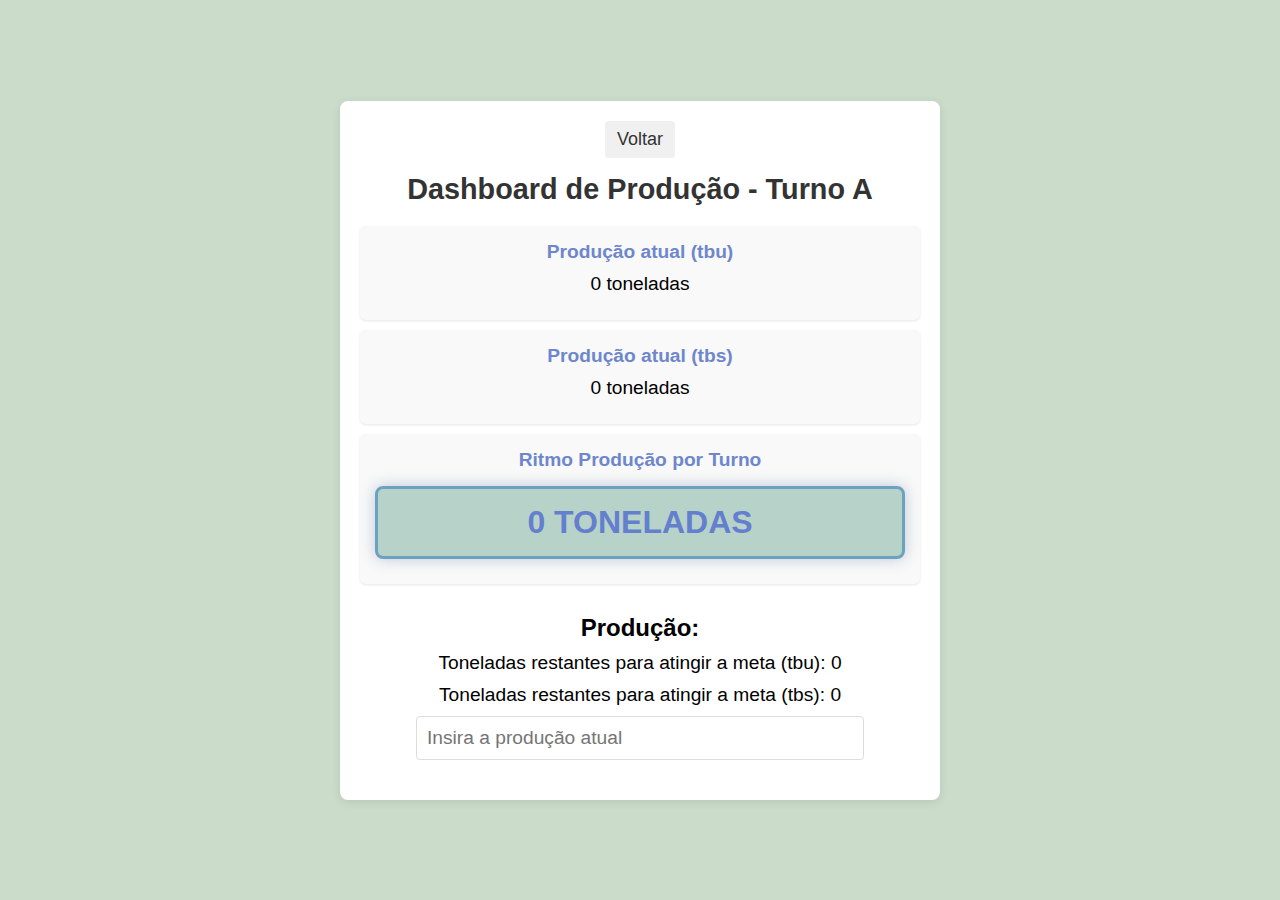
<file: dashboard_mobile1.html>
<!DOCTYPE html>
<html lang="pt-BR">
<head>
    <meta charset="UTF-8">
    <meta name="viewport" content="width=device-width, initial-scale=1.0">
    <title>Dashboard Produção - Turno A</title>  
    <link rel="stylesheet" href="styleturnoA.css">
    <script defer src="scriptturnoA.js"></script>
    <link rel="icon" type="image/x-icon" href="caminhao.ico">
</head>
<body>
    <div class="dashboard">
        <header>
            <a href="inicial.html" class="voltar">Voltar</a>
            <h1>Dashboard de Produção - Turno A</h1>
            <p id="data-hora"></p> <!-- Exibe a data e hora atual aqui -->
        </header>
        <div class="indicadores">
            <div class="indicador">
                <h2>Produção atual (tbu)</h2>
                <p id="producao-bruta">0 toneladas</p>
            </div>
            <div class="indicador">
                <h2>Produção atual (tbs)</h2>
                <p id="producao-base-seca">0 toneladas</p>
            </div>
            <div class="indicador">
                <h2>Ritmo Produção por Turno</h2>
                <p id="producao-estimada" class="producao-estimada">0 toneladas</p>
            </div>
        </div>        

        <!-- Seção de Produção -->
        <section class="producao">
            <h2>Produção:</h2>
            <p>Toneladas restantes para atingir a meta (tbu): <span id="meta-faltante-bruta">0</span></p>
        <p>Toneladas restantes para atingir a meta (tbs): <span id="meta-faltante-base-seca">0</span></p></p>
        </section>
        <!-- Entrada de Produção Atual -->
        <input type="number" id="input-producao" placeholder="Insira a produção atual">
    </div>
</body>
</html>
</file>
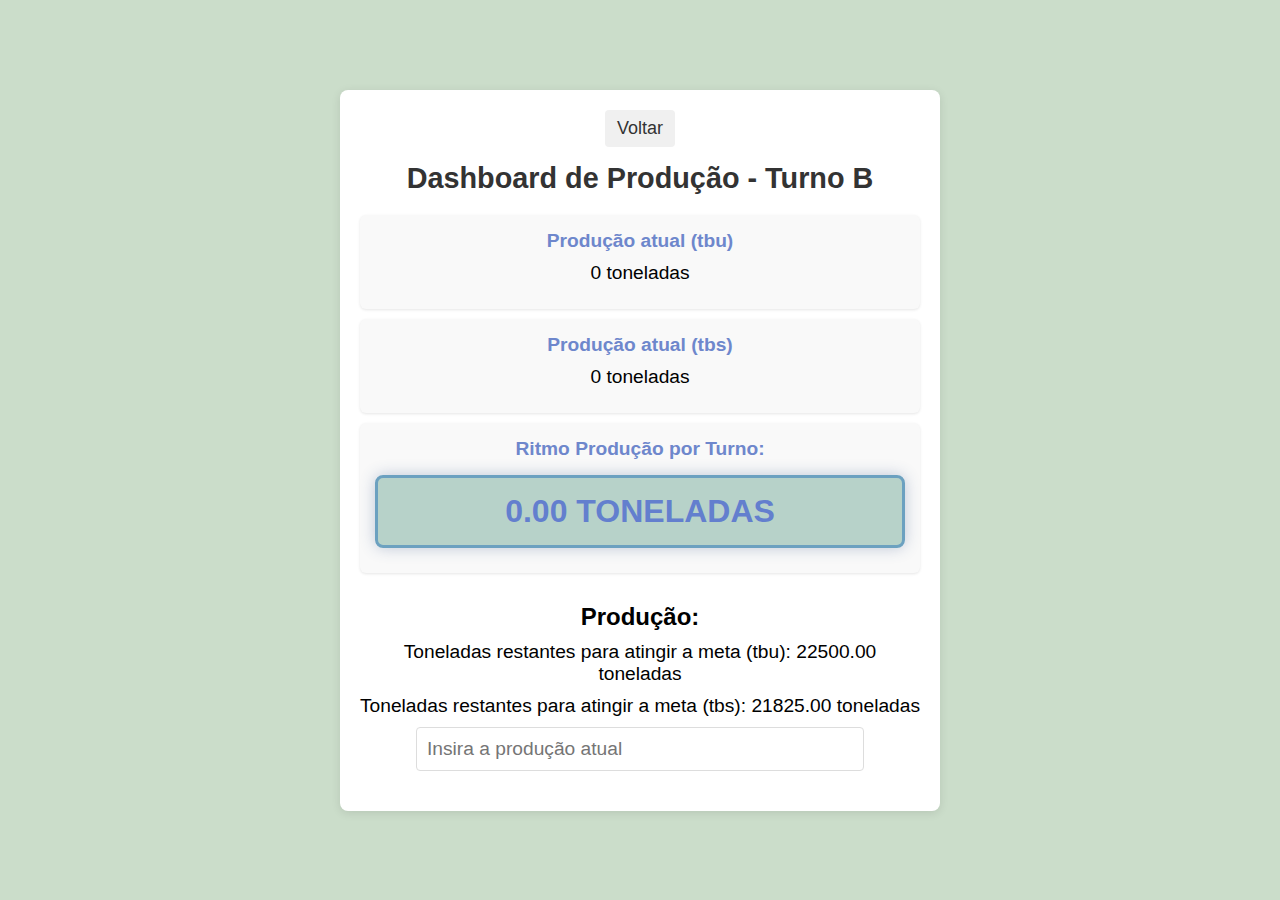
<file: dashboard_mobile2.html>
<!DOCTYPE html>
<html lang="pt-BR">
<head>
    <meta charset="UTF-8">
    <meta name="viewport" content="width=device-width, initial-scale=1.0">
    <title>Dashboard Produção - Turno B</title>  
    <link rel="stylesheet" href="styleturnoB.css">
    <script defer src="scriptturnoB.js"></script>
    <link rel="icon" type="image/x-icon" href="caminhao.ico">
</head>
<body>
    <div class="dashboard">
        <header>
            <a href="index.html" class="voltar">Voltar</a>
            <h1>Dashboard de Produção - Turno B</h1>
            <p id="data-hora"></p> <!-- Exibe a data e hora atual aqui-->
        </header>
        <div class="indicadores">
            <div class="indicador">
                <h2>Produção atual (tbu)</h2>
                <p id="producao-bruta">0 toneladas</p>
            </div>
            <div class="indicador">
                <h2>Produção atual (tbs)</h2>
                <p id="producao-base-seca">0 toneladas</p>
            </div>
            <div class="indicador">
                <h2>Ritmo Produção por Turno:</h2>
                <p id="producao-estimada" class="producao-estimada">0 toneladas</p>
            </div>            
        </div>        

        <!-- Seção de Produção -->
        <section class="producao">
            <h2>Produção:</h2>
            <p>Toneladas restantes para atingir a meta (tbu): <span id="meta-faltante-bruta">0</span></p>
            <p>Toneladas restantes para atingir a meta (tbs): <span id="meta-faltante-base-seca">0</span></p>
        </section>
        
        <!-- Entrada de Produção Atual -->
        <input type="number" id="input-producao" placeholder="Insira a produção atual">
    </div>
</body>
</html>
</file>
<file: styleturnoA.css>
/* Resetando alguns estilos padrões */
* {
    margin: 0;
    padding: 0;
    box-sizing: border-box;
}

body {
    font-family: Arial, Helvetica, sans-serif;
    background-color: #cbddca;
    display: flex;
    justify-content: center;
    align-items: center;
    height: 100vh;
}
.dashboard {
    width: 100%;
    max-width: 600px;
    background-color: white;
    padding: 20px;
    border-radius: 8px;
    box-shadow: 0 2px 10px rgba(0, 0, 0, 0.1);
    text-align: center;
}

header {
    margin-bottom: 20px;
}

header .voltar {
    display: inline-block;
    margin-bottom: 15px;
    font-size: 18px;
    color: #333;
    text-decoration: none;
    background-color: #f0f0f0;
    padding: 8px 12px;
    border-radius: 4px;
    transition: background-color 0.3s ease;
}

header .voltar:hover {
    background-color: #ddd;
}

h1 {
    font-size: 1.8em;
    color: #333;
}

/* Indicadores - Garantir que fiquem em bloco um abaixo do outro */
.indicadores {
    display: block;
    margin-bottom: 30px;
}

.indicador {
    background: #f9f9f9;
    padding: 15px;
    border-radius: 6px;
    box-shadow: 0 1px 3px rgba(0, 0, 0, 0.1);
    margin-bottom: 10px; /* Espaçamento entre os indicadores */
}

.indicador h2 {
    font-size: 1.2em;
    color: #6e87cc;
}

/* Estilo da Produção Estimada */
.producao-estimada {
    font-size: 1.5em;
    color: #333;
    font-weight: bold;
    transition: width 0.5s ease;
    overflow: hidden;
    white-space: nowrap;
    width: 0%; /* Começa com largura 0% */
    margin-top: 15px; /* Espaço entre a produção estimada e o título */
}

/* Adicionando mais espaço para que o valor estimado ocupe toda a largura disponível */
.indicadores .indicador:last-child .producao-estimada {
    width: 100%; /* Faz com que a produção estimada ocupe 100% da largura disponível */
}


input[type="number"] {
    padding: 10px;
    width: 80%;
    margin-bottom: 20px;
    font-size: 1.2em;
    border-radius: 4px;
    border: 1px solid #ddd;
}

p {
    font-size: 1.2em;
    margin: 10px 0;
}
/* Estilo da Produção Estimada - Maior destaque */
.producao-estimada {
    font-size: 2em; /* Aumenta o tamanho da fonte */
    color: #637fce; /* Cor chamativa (laranja) */
    font-weight: bold;
    text-transform: uppercase;
    text-align: center;
    padding: 15px;
    border: 3px solid #6ca1c0; /* Borda destacada */
    border-radius: 8px;
    background: rgba(162, 197, 185, 0.76); /* Fundo sutil */
    box-shadow: 0 0 15px rgba(55, 85, 139, 0.3); /* Efeito de brilho */
    animation: pulsar 1.5s infinite alternate ease-in-out;
}

/* Efeito de pulsação suave */
@keyframes pulsar {
    from {
        box-shadow: 0 0 5px rgba(10, 11, 105, 0.5);
    }
    to {
        box-shadow: 0 0 20px rgba(37, 122, 250, 0.897);
    }
}
</file>
<file: styleturnoB.css>
/* Resetando alguns estilos padrões */
* {
    margin: 0;
    padding: 0;
    box-sizing: border-box;
}

body {
    font-family: Arial, Helvetica, sans-serif;
    background-color: #cbddca;
    display: flex;
    justify-content: center;
    align-items: center;
    height: 100vh;
}

.dashboard {
    width: 100%;
    max-width: 600px;
    background-color: white;
    padding: 20px;
    border-radius: 8px;
    box-shadow: 0 2px 10px rgba(0, 0, 0, 0.1);
    text-align: center;
}

header {
    margin-bottom: 20px;
}

header .voltar {
    display: inline-block;
    margin-bottom: 15px;
    font-size: 18px;
    color: #333;
    text-decoration: none;
    background-color: #f0f0f0;
    padding: 8px 12px;
    border-radius: 4px;
    transition: background-color 0.3s ease;
}

header .voltar:hover {
    background-color: #ddd;
}

h1 {
    font-size: 1.8em;
    color: #333;
}

/* Indicadores - Garantir que fiquem em bloco um abaixo do outro */
.indicadores {
    display: block;
    margin-bottom: 30px;
}

.indicador {
    background: #f9f9f9;
    padding: 15px;
    border-radius: 6px;
    box-shadow: 0 1px 3px rgba(0, 0, 0, 0.1);
    margin-bottom: 10px; /* Espaçamento entre os indicadores */
}

.indicador h2 {
    font-size: 1.2em;
    color: #6e87cc;
}

/* Estilo da Produção Estimada */
.producao-estimada {
    font-size: 1.5em;
    color: #333;
    font-weight: bold;
    transition: width 0.5s ease;
    overflow: hidden;
    white-space: nowrap;
    width: 0%; /* Começa com largura 0% */
    margin-top: 15px; /* Espaço entre a produção estimada e o título */
}

/* Adicionando mais espaço para que o valor estimado ocupe toda a largura disponível */
.indicadores .indicador:last-child .producao-estimada {
    width: 100%; /* Faz com que a produção estimada ocupe 100% da largura disponível */
}

input[type="number"] {
    padding: 10px;
    width: 80%;
    margin-bottom: 20px;
    font-size: 1.2em;
    border-radius: 4px;
    border: 1px solid #ddd;
}

p {
    font-size: 1.2em;
    margin: 10px 0;
}
input[type="number"]:focus {
    border-color: #6e87cc;
    outline: none;
    box-shadow: 0 0 5px rgba(110, 135, 204, 0.5);
}
/* Estilo da Produção Estimada - Maior destaque */
.producao-estimada {
    font-size: 2em; /* Aumenta o tamanho da fonte */
    color: #637fce; /* Cor chamativa (laranja) */
    font-weight: bold;
    text-transform: uppercase;
    text-align: center;
    padding: 15px;
    border: 3px solid #6ca1c0; /* Borda destacada */
    border-radius: 8px;
    background: rgba(162, 197, 185, 0.76); /* Fundo sutil */
    box-shadow: 0 0 15px rgba(55, 85, 139, 0.3); /* Efeito de brilho */
    animation: pulsar 1.5s infinite alternate ease-in-out;
}

/* Efeito de pulsação suave */
@keyframes pulsar {
    from {
        box-shadow: 0 0 5px rgba(10, 11, 105, 0.5);
    }
    to {
        box-shadow: 0 0 20px rgba(37, 122, 250, 0.897);
    }
}
</file>
